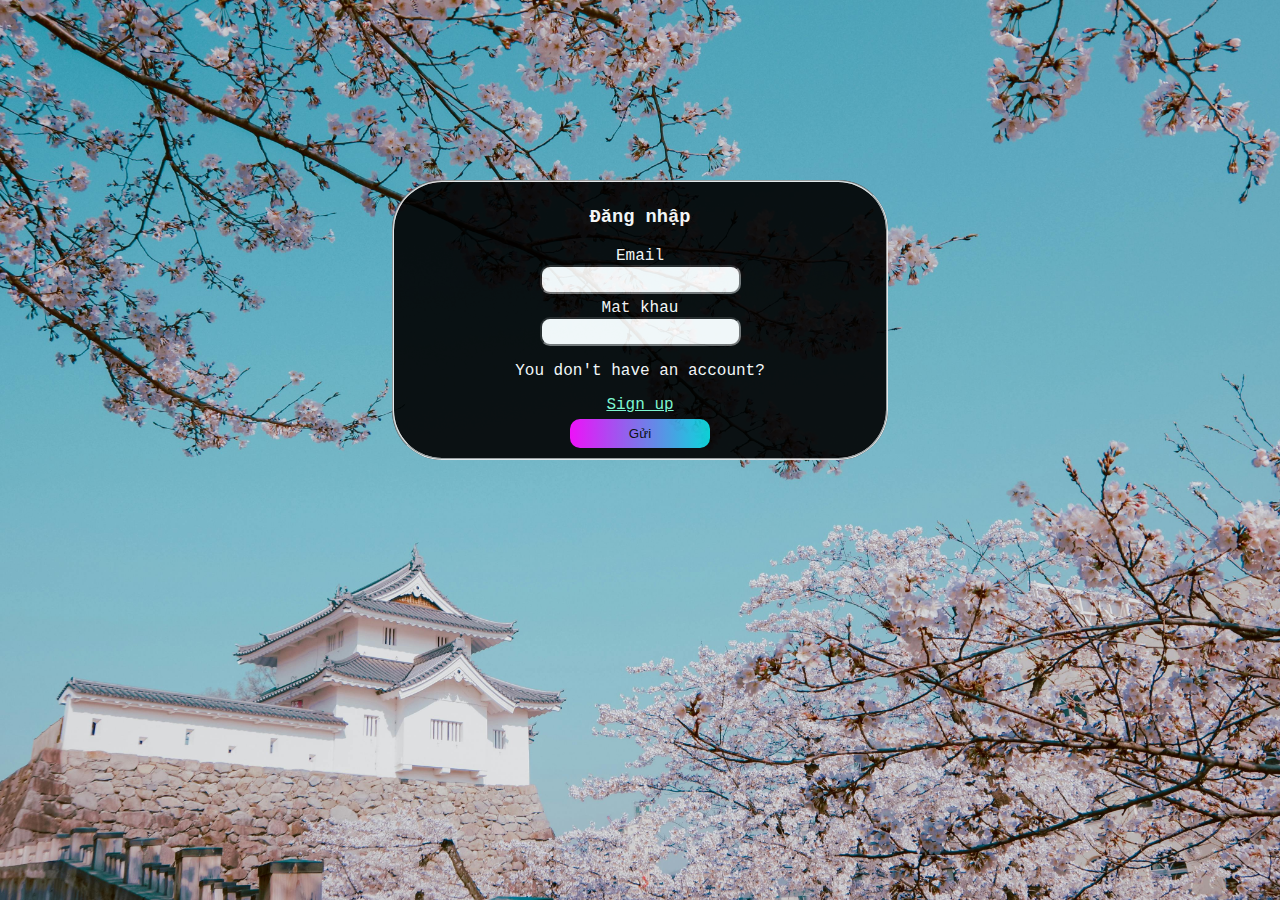
<file: login.html>
<!DOCTYPE html>
<html lang="en">
<head>
    <meta charset="UTF-8">
    <meta name="viewport" content="width=device-width, initial-scale=1.0">
    <title>Log in</title>
    <link rel="stylesheet" href="signup.css">
</head>
<body>
    <div class="form">
        <form action="" name="fo" onsubmit="login(event)">
            <fieldset>
                <h3>Đăng nhập</h3>
                <label for="" class="a">Email</label>
                <input type="email" name="email" id="email1" required>
                <label for="" class="a">Mat khau</label>
                <input type="password" name="password" id="password1" required>
                <p>You don't have an account?</p>
                <div><a href="signup.html" class="signup">Sign up</a></div>
                <input id="submit" class="a" type="submit" name="submit" value="Gửi">            
            </fieldset>
        </form>
    </div>
    <script src="main.js"></script>
</body>
</html>
</file>
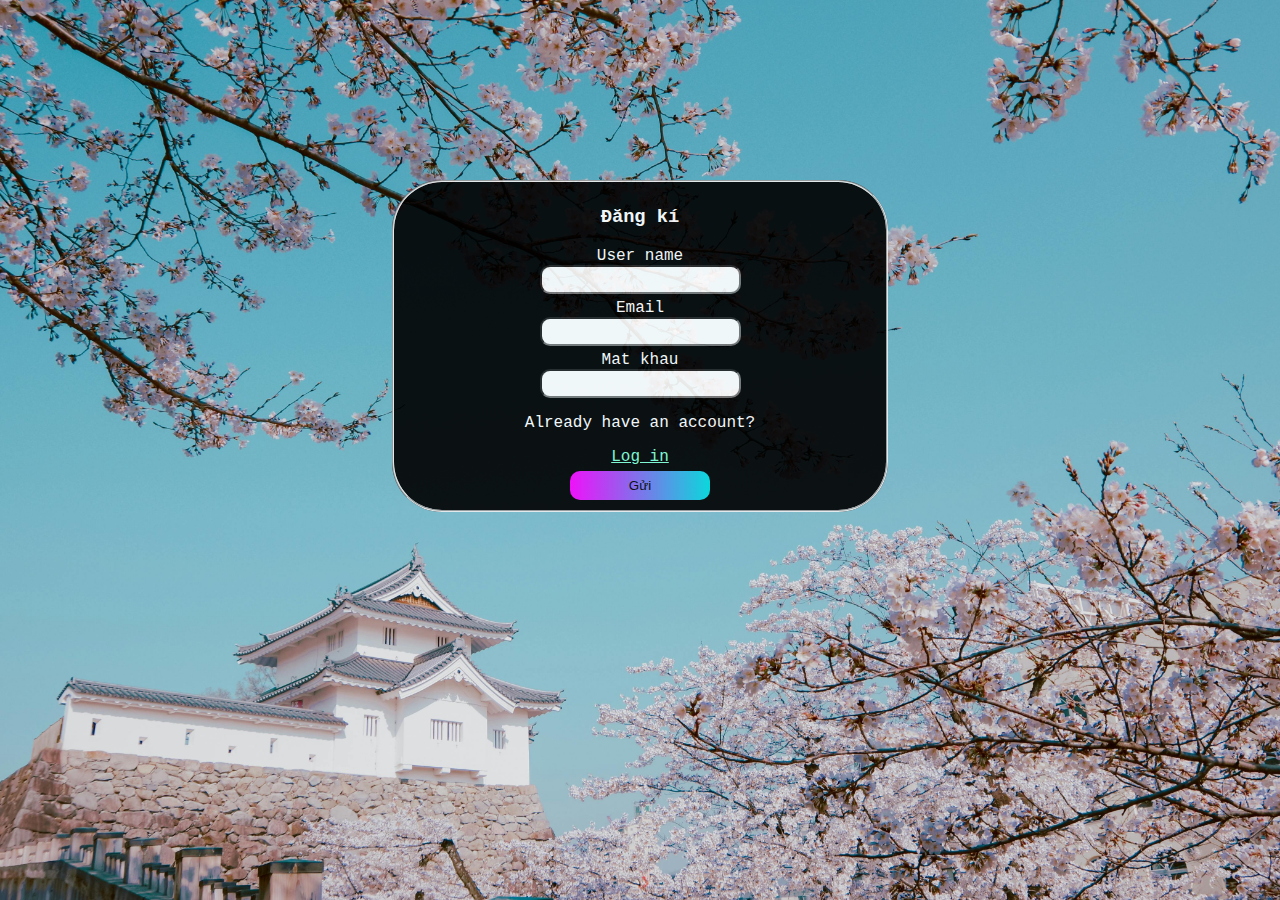
<file: signup.html>
<!DOCTYPE html>
<html lang="en">
<head>
    <meta charset="UTF-8">
    <meta name="viewport" content="width=device-width, initial-scale=1.0">
    <title>Sign up</title>
    <link rel="stylesheet" href="signup.css">
</head>
<body>
    <div class="form">
        <form action="" name="fo" onsubmit="signup(event)">
            <fieldset>
                <h3>Đăng kí</h3>
                <label for="" class="a">User name</label>
                <input type="text" id="username" required>
                <label for="" class="a">Email</label>
                <input type="email" name="email" id="email" required>
                <label for="" class="a">Mat khau</label>
                <input type="password" name="password" id="password" required>
                <p>Already have an account?</p>
                <div><a href="login.html" class="login">Log in</a></div>
                <input id="submit" class="a" type="submit" name="submit" value="Gửi">            
            </fieldset>
        </form>
    </div>
    <script src="main.js"></script>
</body>
</html>
</file>
<file: signup.css>
body {
    background-image: url(imgs/imgs.jpg);
    background-repeat: no-repeat;
    background-attachment: fixed;
    background-size: cover;
    color: white;
    opacity: 0.9;
    text-align: center;
    font-family: 'Courier New', Courier, monospace;
}
.a {
    display: block;
    margin-top: 5px;
}
fieldset {
    background-color: black;
    margin-left: 30vw;
    margin-right: 30vw;
    margin-top: 20vh;
    border-radius: 50px;
}
input {
    padding: 5px 10px;

    border-radius: 10px;
    justify-items: center;
}
input#submit {
    margin: 0 auto;
    margin-top: 5px;
    padding: 7px;
    width: 30%;
    border-radius: 10px;
    border: none;
    bottom: 10px;
    cursor: pointer;
    background: linear-gradient(to right, #fc00ff, #00dbde);
}
input#submit:hover{
    background: linear-gradient(to right, #fc466b, #3f5efb); 
}
.login, .signup { 
    display: block;
    color: aquamarine;
}
</file>
